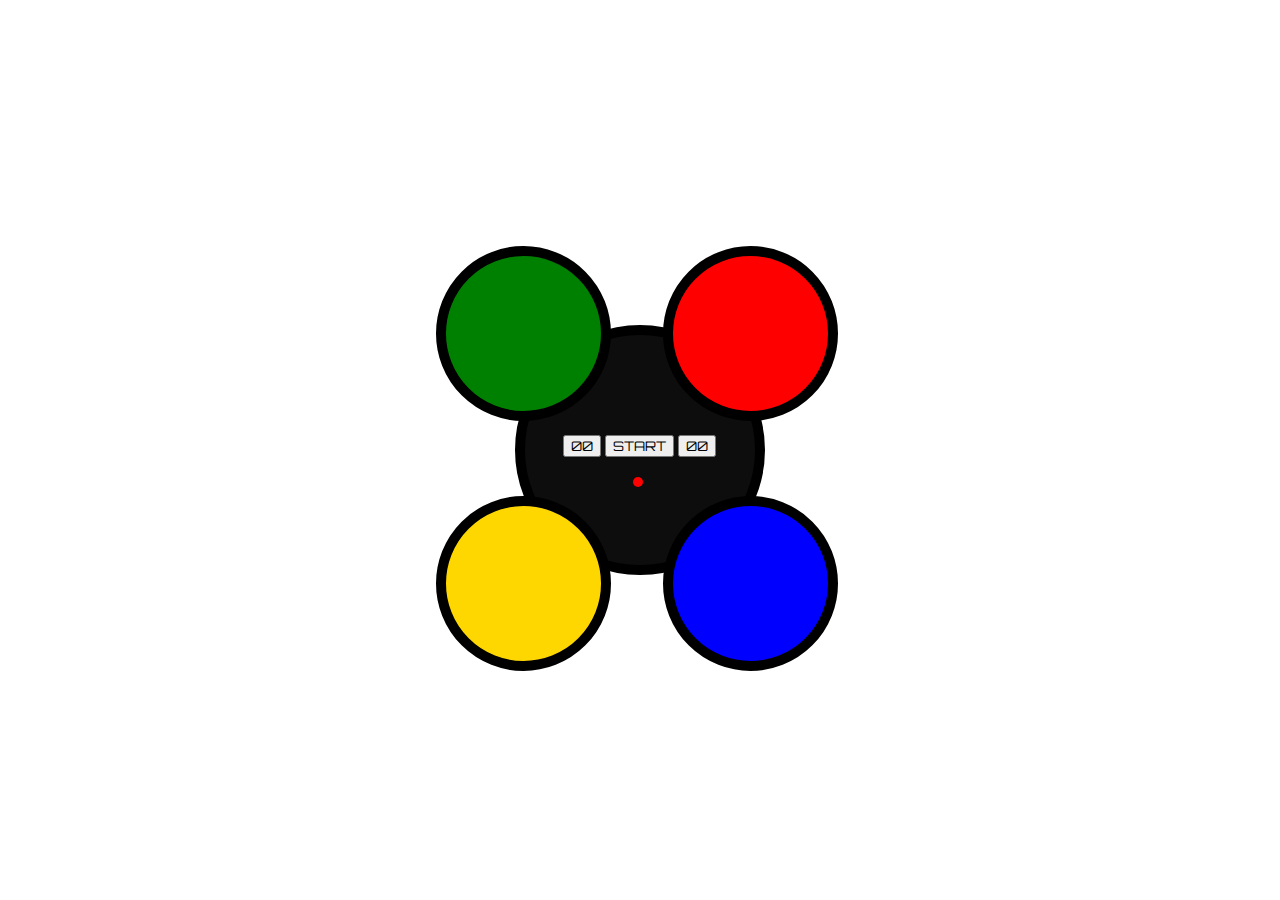
<file: index.html>
<html>
    <head>
        <link href="https://fonts.googleapis.com/css2?family=Orbitron&display=swap" rel="stylesheet">
        <link rel="stylesheet" href="style.css">
        <title>Simon Game</title>
    </head>
    <body>
        <div id="inner-circle">
            <div id="topleft"></div>
            <div id="topright"></div>
            <div id="bottomleft"></div>
            <div id="bottomright"></div>
            <div id="contents">
              <button id="highscore" class="toggle"><div>00</div></button>
              <button class="button" id="start">START</button>
              <button id="latestscore" class="toggle"><div>00</div></button>
              <div id = "turn"></div>
            </div>
        </div>
        <script  src="script.js"></script>
    </body>
</html>
</file>
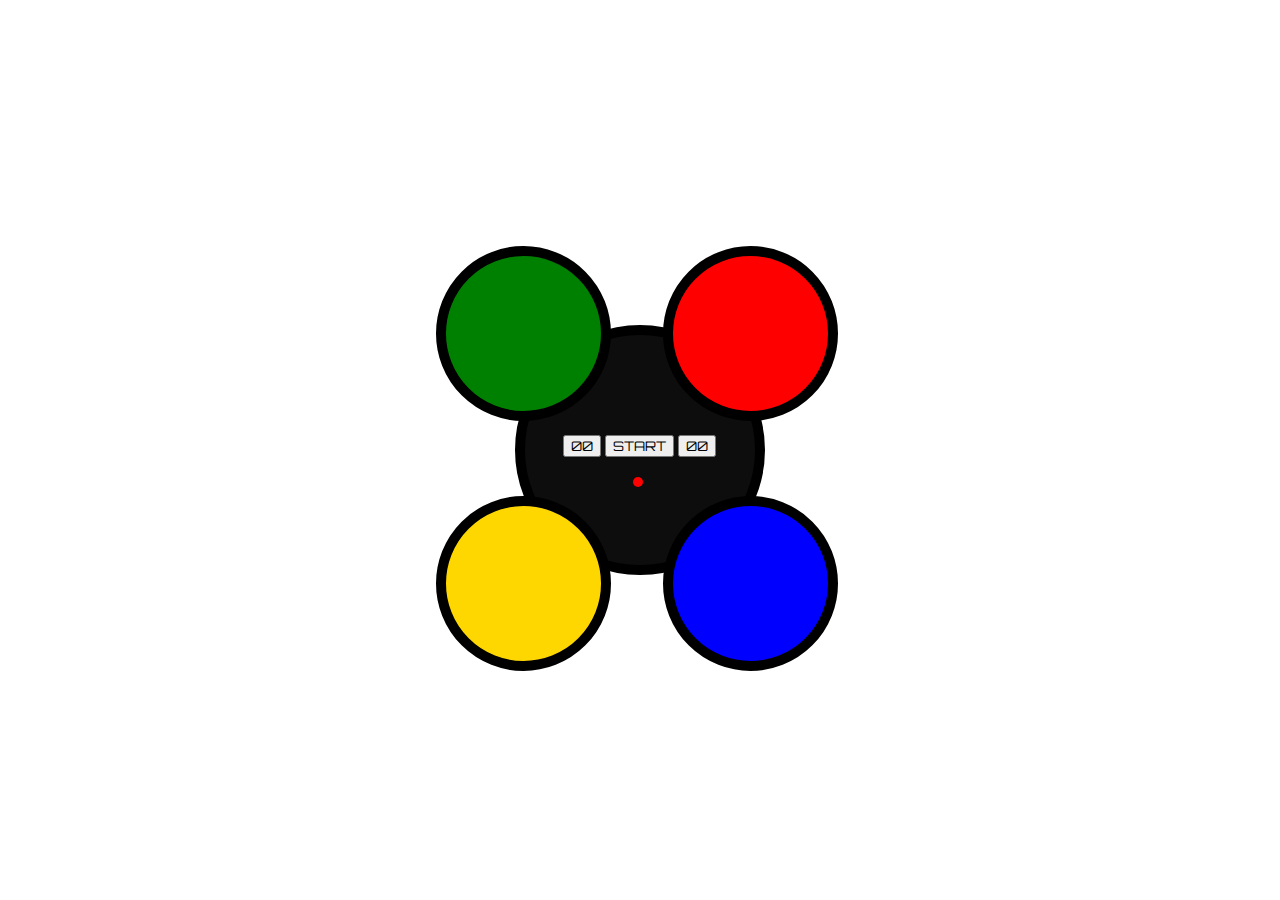
<file: assignment-02.html>
<html>
    <head>
        <link href="https://fonts.googleapis.com/css2?family=Orbitron&display=swap" rel="stylesheet">
        <link rel="stylesheet" href="assignment-02.css">
    </head>
    <body>
        <div id="inner-circle">
            <div id="topleft"></div>
            <div id="topright"></div>
            <div id="bottomleft"></div>
            <div id="bottomright"></div>
            <div id="contents">
              <button id="highscore" class="toggle"><div>00</div></button>
              <button class="button" id="start">START</button>
              <button id="latestscore" class="toggle"><div>00</div></button>
              <div id = "turn"></div>
            </div>
        </div>
        <script  src="assignment-02.js"></script>
    </body>
</html>
</file>
<file: style.css>
body {
    font-family: 'Orbitron', sans-serif;
    background:white;
    text-align: center;
  }
  .toggle {
    margin-left: 0px;
    margin-right: 0px;
  }
  button {
    font-family: 'Orbitron', sans-serif;
    text-align: center;
    vertical-align: middle;
  }
  .button {
    cursor: pointer;
  }
  #contents {
    position: absolute;
    font-family: 'Orbitron', sans-serif;
    margin-left: 38px;
    margin-top: 100px;
  }
  #turn {
    position: absolute;
    background: red;
    height: 10px;
    width: 10px;
    text-align: center;
    vertical-align: middle;
    border-radius: 50%;
    margin-left: 70px;
    margin-top: 20px;
    line-height: 30px;
  }
  #topleft {
    cursor: pointer;
    position: absolute;
    height: 175px;
    width: 175px;
    border-radius: 50%;
    -moz-border-radius: 50%;
    -webkit-border-radius: 50%;
    background: green;
    top: 70%;
    left: 70%;
    margin: -250px 0px 0px -250px;
    border-style: solid;
    border-width: 10px;
    box-sizing: border-box;
    -moz-box-sizing: border-box;
    -webkit-box-sizing: border-box;
  }
  #topright {
    cursor: pointer;
    position: absolute;
    height: 175px;
    width: 175px;
    border-radius: 50%;
    -moz-border-radius: 50%;
    -webkit-border-radius: 50%;
    background: red;
    top: 70%;
    left: 60%;
    margin: -250px 0px 0px 0px;
    border-style: solid;
    border-width: 10px;
    box-sizing: border-box;
    -moz-box-sizing: border-box;
    -webkit-box-sizing: border-box;
  }
  #bottomleft {
    cursor: pointer;
    position: absolute;
    height: 175px;
    width: 175px;
    border-radius: 50%;
    -moz-border-radius: 50%;
    -webkit-border-radius: 50%;
    background: gold;
    top: 70%;
    left: 70%;
    margin: 0px -250px 0px -250px;
    border-style: solid;
    border-width: 10px;
    box-sizing: border-box;
    -moz-box-sizing: border-box;
    -webkit-box-sizing: border-box;
  }
  #bottomright {
    cursor: pointer;
    position: absolute;
    height: 175px;
    width: 175px;
    border-radius: 50%;
    -moz-border-radius: 50%;
    -webkit-border-radius: 50%;
    background: blue;
    top: 70%;
    left: 60%;
    margin: 0px 0px -250px 0px;
    border-style: solid;
    border-width: 10px;
    box-sizing: border-box;
    -moz-box-sizing: border-box;
    -webkit-box-sizing: border-box;
  }
  #inner-circle {
    position: absolute;
    background: rgb(14, 13, 13);
    border-radius: 50%;
    height: 250px;
    width: 250px;
    border-style: solid;
    border-width: 10px;
    top: 50%;
    left: 50%;
    margin: -125px 0px 0px -125px;
    box-sizing: border-box;
    -moz-box-sizing: border-box;
    -webkit-box-sizing: border-box;
  }
</file>
<file: assignment-02.css>
body {
    font-family: 'Orbitron', sans-serif;
    background:white;
    text-align: center;
  }
  .toggle {
    margin-left: 0px;
    margin-right: 0px;
  }
  button {
    font-family: 'Orbitron', sans-serif;
    text-align: center;
    vertical-align: middle;
  }
  .button {
    cursor: pointer;
  }
  #contents {
    position: absolute;
    font-family: 'Orbitron', sans-serif;
    margin-left: 38px;
    margin-top: 100px;
  }
  #turn {
    position: absolute;
    background: red;
    height: 10px;
    width: 10px;
    text-align: center;
    vertical-align: middle;
    border-radius: 50%;
    margin-left: 70px;
    margin-top: 20px;
    line-height: 30px;
  }
  #topleft {
    cursor: pointer;
    position: absolute;
    height: 175px;
    width: 175px;
    border-radius: 50%;
    -moz-border-radius: 50%;
    -webkit-border-radius: 50%;
    background: green;
    top: 70%;
    left: 70%;
    margin: -250px 0px 0px -250px;
    border-style: solid;
    border-width: 10px;
    box-sizing: border-box;
    -moz-box-sizing: border-box;
    -webkit-box-sizing: border-box;
  }
  #topright {
    cursor: pointer;
    position: absolute;
    height: 175px;
    width: 175px;
    border-radius: 50%;
    -moz-border-radius: 50%;
    -webkit-border-radius: 50%;
    background: red;
    top: 70%;
    left: 60%;
    margin: -250px 0px 0px 0px;
    border-style: solid;
    border-width: 10px;
    box-sizing: border-box;
    -moz-box-sizing: border-box;
    -webkit-box-sizing: border-box;
  }
  #bottomleft {
    cursor: pointer;
    position: absolute;
    height: 175px;
    width: 175px;
    border-radius: 50%;
    -moz-border-radius: 50%;
    -webkit-border-radius: 50%;
    background: gold;
    top: 70%;
    left: 70%;
    margin: 0px -250px 0px -250px;
    border-style: solid;
    border-width: 10px;
    box-sizing: border-box;
    -moz-box-sizing: border-box;
    -webkit-box-sizing: border-box;
  }
  #bottomright {
    cursor: pointer;
    position: absolute;
    height: 175px;
    width: 175px;
    border-radius: 50%;
    -moz-border-radius: 50%;
    -webkit-border-radius: 50%;
    background: blue;
    top: 70%;
    left: 60%;
    margin: 0px 0px -250px 0px;
    border-style: solid;
    border-width: 10px;
    box-sizing: border-box;
    -moz-box-sizing: border-box;
    -webkit-box-sizing: border-box;
  }
  #inner-circle {
    position: absolute;
    background: rgb(14, 13, 13);
    border-radius: 50%;
    height: 250px;
    width: 250px;
    border-style: solid;
    border-width: 10px;
    top: 50%;
    left: 50%;
    margin: -125px 0px 0px -125px;
    box-sizing: border-box;
    -moz-box-sizing: border-box;
    -webkit-box-sizing: border-box;
  }
</file>
